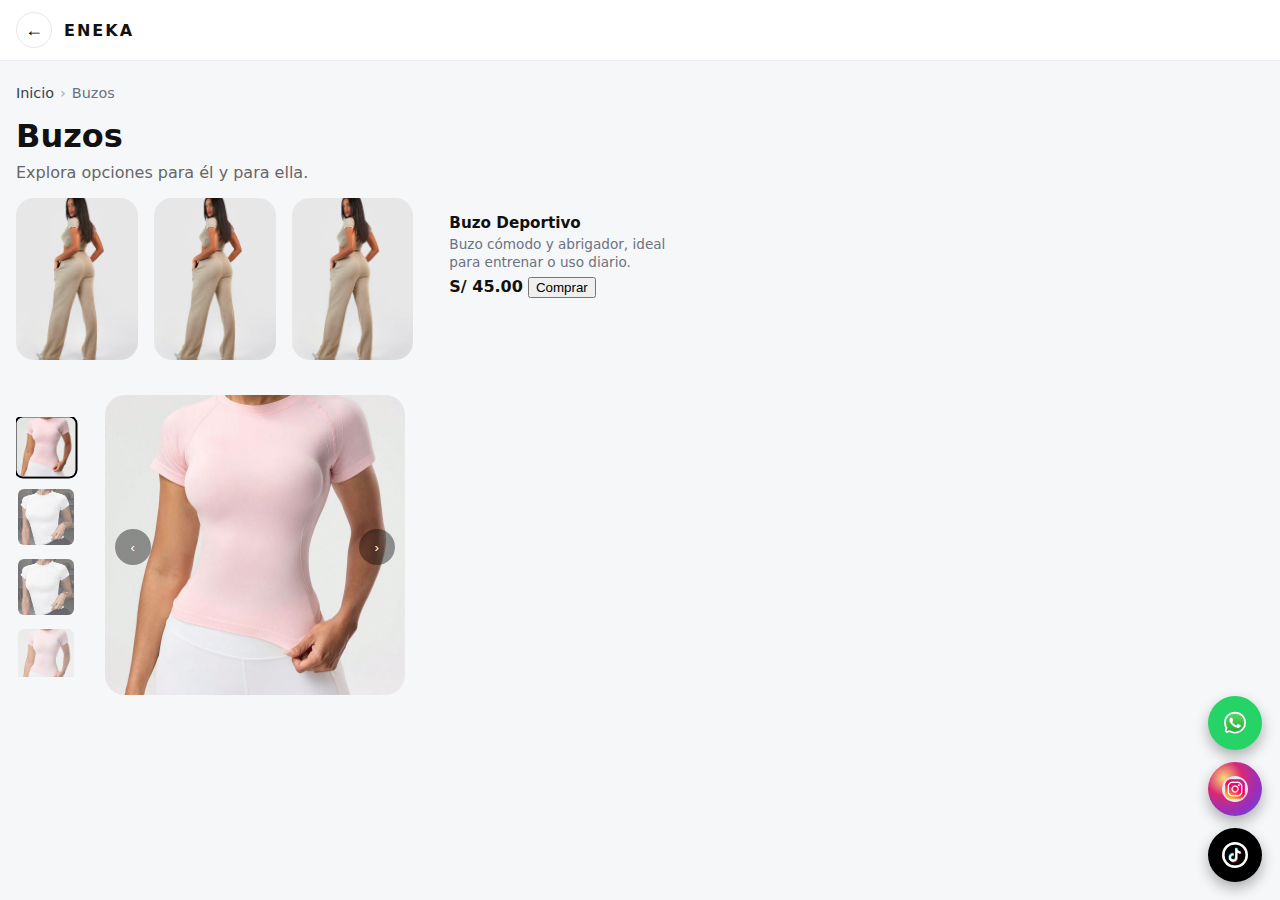
<file: buzos.html>
<!doctype html>
<html lang="es">
<head>
  <meta charset="utf-8" />
  <meta name="viewport" content="width=device-width, initial-scale=1" />
  <title>ENEKA – Buzos</title>
  <link rel="stylesheet" href="css/style.css" />
</head>

<body>

<header class="header">
  <button class="icon-btn" onclick="history.back()">←</button>
  <a class="logo" href="index.html">ENEKA</a>
</header>

<main class="main">

  <nav class="breadcrumb">
    <a href="index.html">Inicio</a>
    <span class="sep">›</span>
    <span>Buzos</span>
  </nav>

  <h1 class="page-title">Buzos</h1>
  <p class="subhead">Explora opciones para él y para ella.</p>

  <!-- ================= BLOQUE PRODUCTO ================= -->
  <section class="product-layout">

    <!-- IZQUIERDA -->
    <div>

      <!-- LIFESTYLE -->
      <div class="lifestyle-images">
        <img src="img/buzos mujer.jpg" alt="Buzo lifestyle 1">
        <img src="img/buzos mujer.jpg" alt="Buzo lifestyle 2">
        <img src="img/buzos mujer.jpg" alt="Buzo lifestyle 3">
      </div>

      <!-- GALERÍA -->
      <div class="gallery-wrapper">

        <!-- MINIATURAS -->
        <div class="thumbs">
          <img src="img/commu.rosado.jpg" data-index="0" class="active" onclick="changeBuzos(this)">
          <img src="img/commu.blanco.jpg" data-index="1" onclick="changeBuzos(this)">
          <img src="img/commu.blanco.jpg" data-index="2" onclick="changeBuzos(this)">
          <img src="img/commu.rosado.jpg" data-index="3" onclick="changeBuzos(this)">
          <img src="img/commu.blanco.jpg" data-index="4" onclick="changeBuzos(this)">
          <img src="img/commu.rosado.jpg" data-index="5" onclick="changeBuzos(this)">
          <img src="img/commu.blanco.jpg" data-index="6" onclick="changeBuzos(this)">
          <img src="img/commu.rosado.jpg" data-index="7" onclick="changeBuzos(this)">
          <img src="img/commu.blanco.jpg" data-index="8" onclick="changeBuzos(this)">
          <img src="img/commu.rosado.jpg" data-index="9" onclick="changeBuzos(this)">
        </div>

        <!-- IMAGEN PRINCIPAL -->
        <div class="main-image">
          <button class="arrow left" onclick="prevBuzos()">‹</button>

          <img
            id="currentImage-buzos"
            src="img/commu.rosado.jpg"
            alt="Buzo Deportivo"
          >

          <button class="arrow right" onclick="nextBuzos()">›</button>
        </div>

      </div>
    </div>

    <!-- DERECHA -->
    <div class="product-info">
      <h4 class="product-name">Buzo Deportivo</h4>
      <p class="product-desc">
        Buzo cómodo y abrigador, ideal para entrenar o uso diario.
      </p>
      <span class="product-price">S/ 45.00</span>

      <button class="buy-btn" onclick="comprar(this)">
  Comprar
</button>

    </div>

  </section>
  <!-- ================= FIN BLOQUE ================= -->

</main>

 <div class="fab-container">
 <a class="fab whatsapp"
   href="https://wa.me/51927208885?text=Hola!%20%E2%99%A5%20Vengo%20desde%20su%20p%C3%A1gina%20web%20y%20estoy%20interesada%20en%20adquirir%20un%20producto.%0AQuisiera%20m%C3%A1s%20informaci%C3%B3n,%20por%20favor.%20%E2%99%A5
"
   target="_blank"
   rel="noopener">
  <img src="img/WhatsApp_icon.png" alt="WhatsApp">
</a>

  <a class="fab instagram" href="https://www.instagram.com/eneka.fit/" target="_blank" rel="noopener">
    <img src="img/ig.avif" alt="Instagram">
  </a>

  <a class="fab tiktok" href="https://www.tiktok.com/@eneka.fit?_r=1&_t=ZS-93fpCNyZUYO" target="_blank" rel="noopener">
    <img src="img/tiktok.avif" alt="TikTok">
  </a>
</div>

<script src="js/whatsapp.js"></script>

<script>
document.querySelectorAll('.product-layout').forEach(section => {

  const mainImg = section.querySelector('#currentImage-buzos');
  const thumbs = section.querySelectorAll('.thumbs img');
  const left = section.querySelector('.arrow.left');
  const right = section.querySelector('.arrow.right');

  const name = section.querySelector('.product-name').textContent;
  const price = section.querySelector('.product-price')
    .textContent.replace('S/','').trim();

  if (!mainImg || !thumbs.length) return;

  const images = [...thumbs].map(img => img.src);
  let index = 0;

  function update() {
    mainImg.src = images[index];
    thumbs.forEach((img,i) =>
      img.classList.toggle('active', i === index)
    );
  }

  thumbs.forEach((img,i) => {
    img.onclick = () => {
      index = i;
      update();
    };
  });

  if (left) left.onclick = () => {
    index = (index - 1 + images.length) % images.length;
    update();
  };

  if (right) right.onclick = () => {
    index = (index + 1) % images.length;
    update();
  };

  const buyBtn = section.querySelector('.buy-btn');
  if (buyBtn) {
    buyBtn.onclick = () => comprar(name, price, mainImg.src);
  }

});
</script>


</body>
</html>
</file>
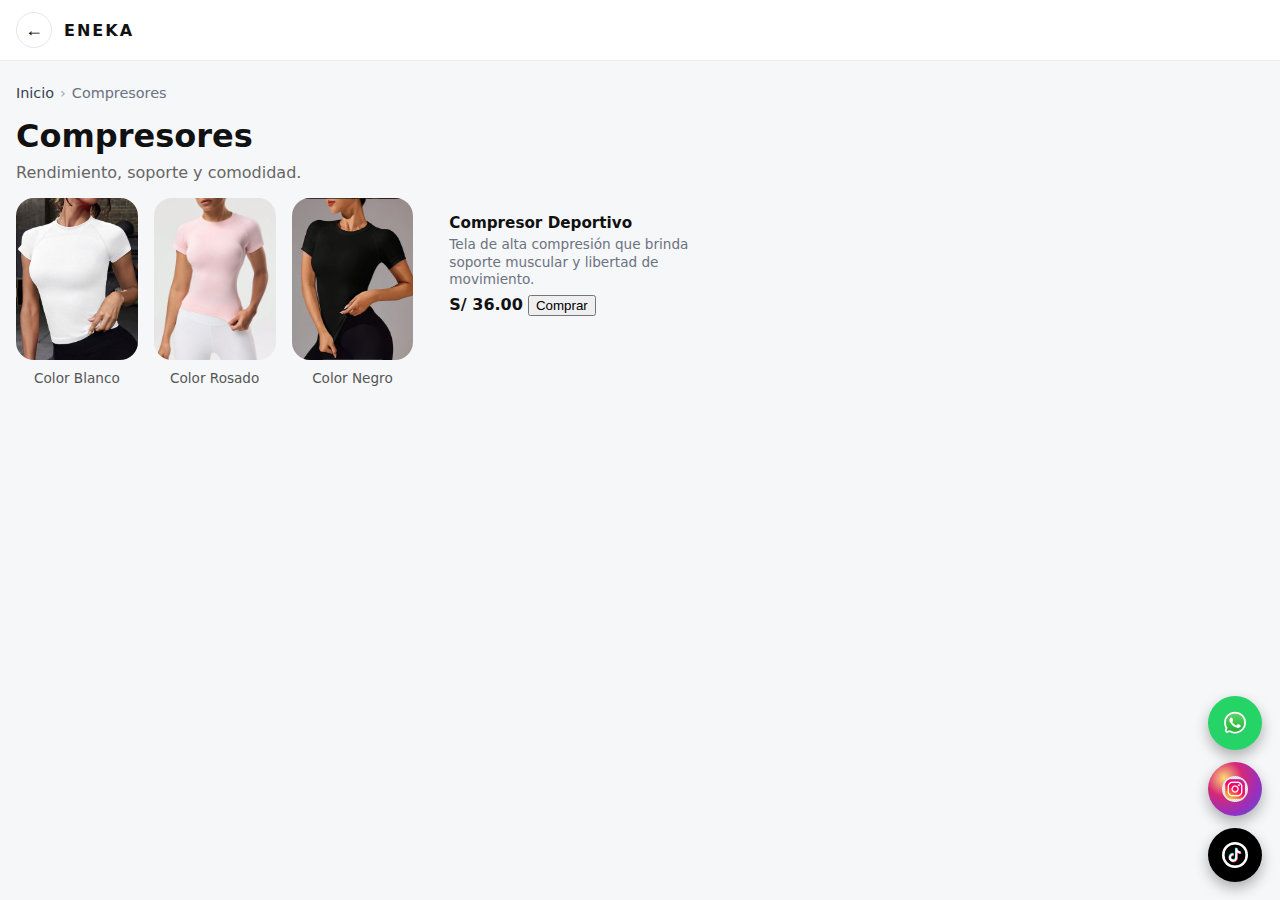
<file: compresores.html>
<!doctype html>
<html lang="es">
<head>
  <meta charset="utf-8" />
  <meta name="viewport" content="width=device-width, initial-scale=1" />
  <title>ENEKA – Compresores</title>
  <link rel="stylesheet" href="css/style.css" />
</head>

<body>

<header class="header">
  <button class="icon-btn" onclick="history.back()">←</button>
  <a class="logo" href="index.html">ENEKA</a>
</header>

<main class="main">

  <nav class="breadcrumb">
    <a href="index.html">Inicio</a>
    <span class="sep">›</span>
    <span>Compresores</span>
  </nav>

  <h1 class="page-title">Compresores</h1>
  <p class="subhead">Rendimiento, soporte y comodidad.</p>

  <!-- ================= BLOQUE PRODUCTO ================= -->
  <section class="product-layout">

    <!-- IZQUIERDA -->
    <div>

      <!-- LIFESTYLE -->
      <div class="lifestyle-images">
        <figure class="img-item">
        <img src="img/commu.blanco.jpg" alt="Compresor lifestyle 1">
        <figcaption>Color Blanco</fipgcation>
        </figure>
        <figure class="img-item">
        <img src="img/commu.rosado.jpg" alt="Compresor lifestyle 1">
        <figcaption>Color Rosado</fipgcation>
        </figure>
        <figure class="img-item">
        <img src="img/commu.negro.jpg" alt="Compresor lifestyle 1">
        <figcaption>Color Negro</fipgcation>
        </figure>
        
      </div>

      <!-- GALERÍA -->
      
    </div>

    <!-- DERECHA -->
    <div class="product-info">
      <h4 class="product-name">Compresor Deportivo</h4>
      <p class="product-desc">
        Tela de alta compresión que brinda soporte muscular y libertad de movimiento.
      </p>
      <span class="product-price">S/ 36.00</span>

      <button class="buy-btn" onclick="comprar(this)">
  Comprar
</button>

    </div>

  </section>
  <!-- ================= FIN BLOQUE ================= -->

</main>

 <div class="fab-container">
 <a class="fab whatsapp"
   href="https://wa.me/51927208885?text=Hola!%20%E2%99%A5%20Vengo%20desde%20su%20p%C3%A1gina%20web%20y%20estoy%20interesada%20en%20adquirir%20un%20producto.%0AQuisiera%20m%C3%A1s%20informaci%C3%B3n,%20por%20favor.%20%E2%99%A5
"
   target="_blank"
   rel="noopener">
  <img src="img/WhatsApp_icon.png" alt="WhatsApp">
</a>

  <a class="fab instagram" href="https://www.instagram.com/eneka.fit/" target="_blank" rel="noopener">
    <img src="img/ig.avif" alt="Instagram">
  </a>

  <a class="fab tiktok" href="https://www.tiktok.com/@eneka.fit?_r=1&_t=ZS-93fpCNyZUYO" target="_blank" rel="noopener">
    <img src="img/tiktok.avif" alt="TikTok">
  </a>
</div>
<script src="js/whatsapp.js"></script>

<script>
  const imagesComp = [
    'img/compresores/1.jpg',
    'img/compresores/2.jpg',
    'img/compresores/3.jpg',
    'img/compresores/4.jpg',
    'img/compresores/5.jpg',
    'img/compresores/6.jpg',
    'img/compresores/7.jpg',
    'img/compresores/8.jpg',
    'img/compresores/9.jpg',
    'img/compresores/10.jpg'
  ];

  let indexComp = 0;

  function changeComp(el) {
    indexComp = parseInt(el.dataset.index);
    updateComp();
  }

  function nextComp() {
    indexComp = (indexComp + 1) % imagesComp.length;
    updateComp();
  }

  function prevComp() {
    indexComp = (indexComp - 1 + imagesComp.length) % imagesComp.length;
    updateComp();
  }

  function updateComp() {
    document.getElementById('currentImage-comp').src =
      imagesComp[indexComp];

    document.querySelectorAll('.thumbs img').forEach(img =>
      img.classList.remove('active')
    );

    const active = document.querySelector(
      `.thumbs img[data-index="${indexComp}"]`
    );
    if (active) active.classList.add('active');
  }
</script>

</body>
</html>
</file>
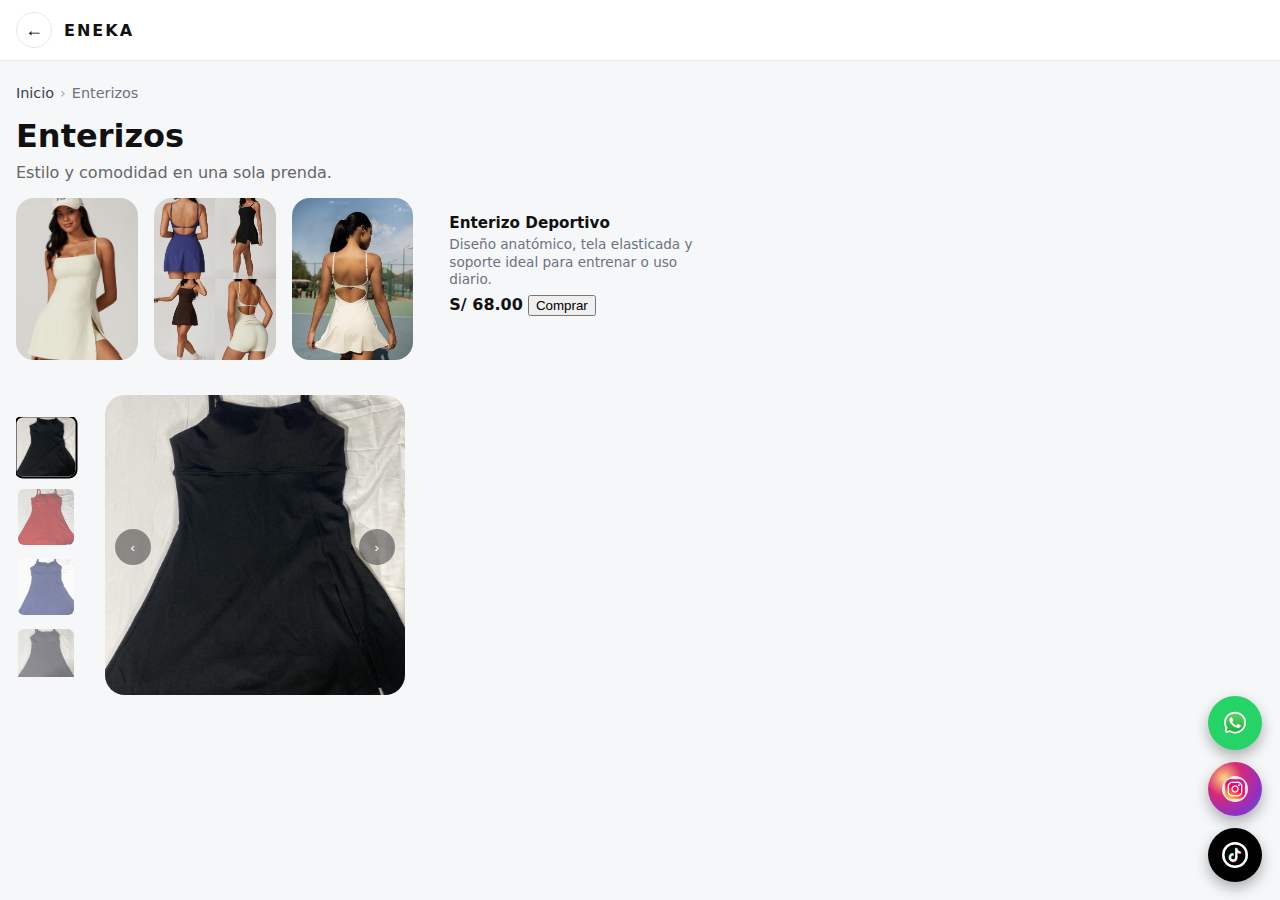
<file: enterizos.html>
<!doctype html>
<html lang="es">
<head>
  <meta charset="utf-8" />
  <meta name="viewport" content="width=device-width, initial-scale=1" />
  <title>ENEKA – Enterizos</title>
  <link rel="stylesheet" href="css/style.css" />
</head>

<body>

<header class="header">
  <button class="icon-btn" onclick="history.back()">←</button>
  <a class="logo" href="index.html">ENEKA</a>
</header>

<main class="main">

  <nav class="breadcrumb">
    <a href="index.html">Inicio</a>
    <span class="sep">›</span>
    <span>Enterizos</span>
  </nav>

  <h1 class="page-title">Enterizos</h1>
  <p class="subhead">Estilo y comodidad en una sola prenda.</p>

  <!-- ================= BLOQUE PRODUCTO ================= -->
  <section class="product-layout">

    <!-- IZQUIERDA -->
    <div>

      <!-- LIFESTYLE -->
      <div class="lifestyle-images">
        <img src="img/e4.jpg" alt="Enterizo lifestyle 1">
        <img src="img/e2.jpg" alt="Enterizo lifestyle 2">
        <img src="img/e3.jpg" alt="Enterizo lifestyle 3">
      </div>

      <!-- GALERÍA -->
      <div class="gallery-wrapper">

        <!-- MINIATURAS -->
        <div class="thumbs">
          <img src="img/e5.jpg" data-index="0" class="active" onclick="changeEnt(this)">
          <img src="img/e6.jpg" data-index="1" onclick="changeEnt(this)">
          <img src="img/e7.jpg" data-index="2" onclick="changeEnt(this)">
          <img src="img/e8.jpg" data-index="3" onclick="changeEnt(this)">
          <img src="img/e9.jpg" data-index="4" onclick="changeEnt(this)">
    
        </div>

        <!-- IMAGEN PRINCIPAL -->
        <div class="main-image">
          <button class="arrow left" onclick="prevEnt()">‹</button>

          <img
            id="currentImage-ent"
            src="img/e5.jpg"
            alt="Enterizo Deportivo"
          >

          <button class="arrow right" onclick="nextEnt()">›</button>
        </div>

      </div>
    </div>

    <!-- DERECHA -->
    <div class="product-info">
      <h4 class="product-name">Enterizo Deportivo</h4>
      <p class="product-desc">
        Diseño anatómico, tela elasticada y soporte ideal para entrenar o uso diario.
      </p>
      <span class="product-price">S/ 68.00</span>

      <button class="buy-btn" onclick="comprar(this)">
  Comprar
</button>

    </div>

  </section>
  <!-- ================= FIN BLOQUE ================= -->

</main>
<div class="fab-container">

  <!-- WHATSAPP -->
  <a class="fab whatsapp"
     href="https://wa.me/51927208885?text=Hola!%20%E2%99%A5%20Vengo%20desde%20su%20p%C3%A1gina%20web%20y%20estoy%20interesada%20en%20adquirir%20un%20producto.%0AQuisiera%20m%C3%A1s%20informaci%C3%B3n,%20por%20favor.%20%E2%99%A5"
     target="_blank"
     rel="noopener">
    <img src="img/WhatsApp_icon.png" alt="WhatsApp">
  </a>

  <!-- INSTAGRAM -->
  <a class="fab instagram"
     href="https://www.instagram.com/eneka.fit/"
     target="_blank"
     rel="noopener">
    <img src="img/ig.avif" alt="Instagram">
  </a>

  <!-- TIKTOK -->
  <a class="fab tiktok"
     href="https://www.tiktok.com/@eneka.fit?_r=1&_t=ZS-93fpCNyZUYO"
     target="_blank"
     rel="noopener">
    <img src="img/tiktok.avif" alt="TikTok">
  </a>

</div>


 
<script src="js/whatsapp.js"></script>

<script>
  const imagesEnt = [
    'img/e5.jpg',
    'img/e6.jpg',
    'img/e7.jpg',
    'img/e8.jpg',
    'img/e9.jpg'
  ];

  let indexEnt = 0;

  function changeEnt(el) {
    indexEnt = parseInt(el.dataset.index);
    updateEnt();
  }

  function nextEnt() {
    indexEnt = (indexEnt + 1) % imagesEnt.length;
    updateEnt();
  }

  function prevEnt() {
    indexEnt = (indexEnt - 1 + imagesEnt.length) % imagesEnt.length;
    updateEnt();
  }

  function updateEnt() {
    document.getElementById('currentImage-ent').src =
      imagesEnt[indexEnt];

    document.querySelectorAll('.thumbs img').forEach(img =>
      img.classList.remove('active')
    );

    const active = document.querySelector(
      `.thumbs img[data-index="${indexEnt}"]`
    );
    if (active) active.classList.add('active');
  }
</script>

</body>
</html>
</file>
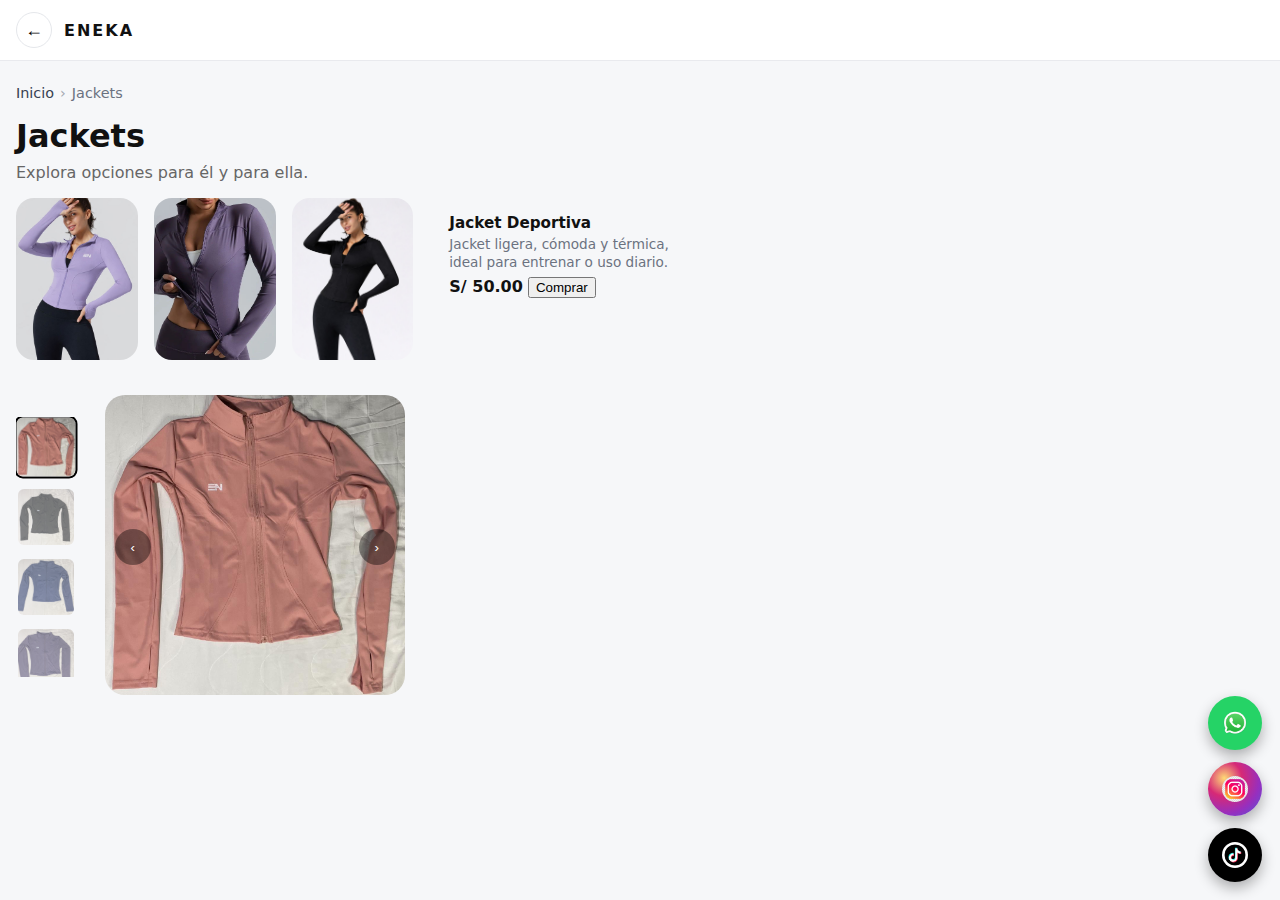
<file: jackets.html>
<!doctype html>
<html lang="es">
<head>
  <meta charset="utf-8" />
  <meta name="viewport" content="width=device-width, initial-scale=1" />
  <title>ENEKA – Jackets</title>
  <link rel="stylesheet" href="css/style.css" />
</head>

<body>

<header class="header">
  <button class="icon-btn" onclick="history.back()">←</button>
  <a class="logo" href="index.html">ENEKA</a>
</header>

<main class="main">

  <nav class="breadcrumb">
    <a href="index.html">Inicio</a>
    <span class="sep">›</span>
    <span>Jackets</span>
  </nav>

  <h1 class="page-title">Jackets</h1>
  <p class="subhead">Explora opciones para él y para ella.</p>

  <!-- ================= BLOQUE PRODUCTO ================= -->
  <section class="product-layout">

    <!-- IZQUIERDA -->
    <div>

      <!-- LIFESTYLE -->
      <div class="lifestyle-images">
        <img src="img/jac.lila.jpg" alt="Jacket lifestyle 1">
        <img src="img/jac1.jpg" alt="Jacket lifestyle 2">
        <img src="img/jac3.jpg" alt="Jacket lifestyle 3">
      </div>

      <!-- GALERÍA -->
      <div class="gallery-wrapper">

        <!-- MINIATURAS -->
        <div class="thumbs">
          <img src="img/j1.jpg" data-index="0" class="active" onclick="changeJackets(this)">
          <img src="img/j2.jpg" data-index="1" onclick="changeJackets(this)">
          <img src="img/j3.jpg" data-index="2" onclick="changeJackets(this)">
          <img src="img/j4.jpg" data-index="3" onclick="changeJackets(this)">
          <img src="img/j5.jpg" data-index="4" onclick="changeJackets(this)">
          <img src="img/j6.jpg" data-index="5" onclick="changeJackets(this)">
          <img src="img/j7.jpg" data-index="6" onclick="changeJackets(this)">
         
        </div>

        <!-- IMAGEN PRINCIPAL -->
        <div class="main-image">
          <button class="arrow left" onclick="prevJackets()">‹</button>

          <img
            id="currentImage-jackets"
            src="img/j1.jpg"
            alt="Jacket Deportiva"
          >

          <button class="arrow right" onclick="nextJackets()">›</button>
        </div>

      </div>
    </div>

    <!-- DERECHA -->
    <div class="product-info">
      <h4 class="product-name">Jacket Deportiva</h4>
      <p class="product-desc">
        Jacket ligera, cómoda y térmica, ideal para entrenar o uso diario.
      </p>
      <span class="product-price">S/ 50.00</span>

      <button class="buy-btn" onclick="comprar(this)">
  Comprar
</button>

    </div>

  </section>
  <!-- ================= FIN BLOQUE ================= -->

</main>

 <div class="fab-container">

  <!-- WHATSAPP -->
  <a class="fab whatsapp"
     href="https://wa.me/51927208885?text=Hola!%20%E2%99%A5%20Vengo%20desde%20su%20p%C3%A1gina%20web%20y%20estoy%20interesada%20en%20adquirir%20un%20producto.%0AQuisiera%20m%C3%A1s%20informaci%C3%B3n,%20por%20favor.%20%E2%99%A5"
     target="_blank"
     rel="noopener">
    <img src="img/WhatsApp_icon.png" alt="WhatsApp">
  </a>

  <!-- INSTAGRAM -->
  <a class="fab instagram"
     href="https://www.instagram.com/eneka.fit/"
     target="_blank"
     rel="noopener">
    <img src="img/ig.avif" alt="Instagram">
  </a>

  <!-- TIKTOK -->
  <a class="fab tiktok"
     href="https://www.tiktok.com/@eneka.fit?_r=1&_t=ZS-93fpCNyZUYO"
     target="_blank"
     rel="noopener">
    <img src="img/tiktok.avif" alt="TikTok">
  </a>

</div>


<script src="js/whatsapp.js"></script>

<script>
  const imagesJackets = [
    'img/j1.jpg',
    'img/j2.jpg',
    'img/j3.jpg',
    'img/j4.jpg',
    'img/j5.jpg',
    'img/j6.jpg',
    'img/j7.jpg'
  ];

  let indexJackets = 0;

  function changeJackets(el) {
    indexJackets = parseInt(el.dataset.index);
    updateJackets();
  }

  function nextJackets() {
    indexJackets = (indexJackets + 1) % imagesJackets.length;
    updateJackets();
  }

  function prevJackets() {
    indexJackets = (indexJackets - 1 + imagesJackets.length) % imagesJackets.length;
    updateJackets();
  }

  function updateJackets() {
    document.getElementById('currentImage-jackets').src =
      imagesJackets[indexJackets];

    document.querySelectorAll('.thumbs img').forEach(img =>
      img.classList.remove('active')
    );

    const active = document.querySelector(
      `.thumbs img[data-index="${indexJackets}"]`
    );
    if (active) active.classList.add('active');
  }
</script>

</body>
</html>
</file>
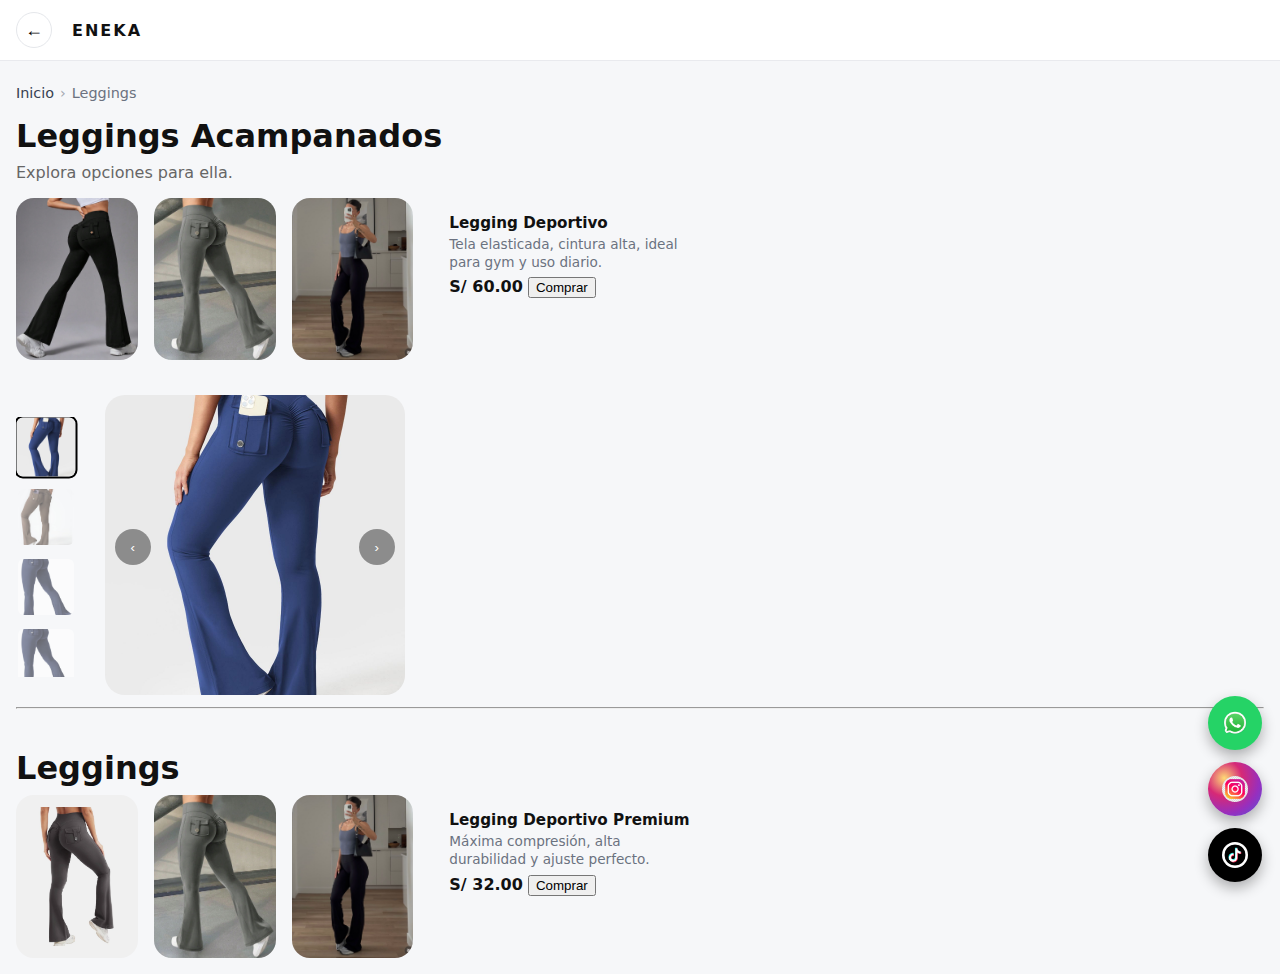
<file: leggings.html>
<!doctype html>
<html lang="es">
<head>
  <meta charset="utf-8" />
  <meta name="viewport" content="width=device-width, initial-scale=1" />
  <title>ENEKA – Leggings</title>
  <link rel="stylesheet" href="css/style.css" />
</head>

<body>

<header class="header">
  <button class="icon-btn" onclick="history.back()" aria-label="Volver">←</button>
  <a class="logo" href="index.html" style="margin-left:8px">ENEKA</a>
</header>

<main class="main">

<nav class="breadcrumb">
  <a href="index.html">Inicio</a>
  <span class="sep">›</span>
  <span>Leggings</span>
</nav>

<h1 class="page-title">Leggings Acampanados</h1>
<p class="subhead">Explora opciones para ella.</p>

<!-- ===== BLOQUE 1 ===== -->
<section class="product-layout" data-product="1">

  <div>
    <div class="lifestyle-images">
      <img src="img/leg.negro.jpg">
      <img src="img/leg2.jpg">
      <img src="img/leg3.jpg">
    </div>

    <div class="gallery-wrapper">
      <div class="thumbs">
        <img src="img/leg.azulacero.jpg" class="active">
        <img src="img/leg.marron.jpg">
        <img src="img/leg.azulnoche.jpg">
        <img src="img/leg.azulnoche.jpg">
        <img src="img/leg.azulnoche.jpg">
        <img src="img/leg.azulnoche.jpg">
        <img src="img/leg.azulnoche.jpg">
        <img src="img/leg.azulnoche.jpg">
        <img src="img/leg.azulnoche.jpg">
        <img src="img/leg.azulnoche.jpg">
      </div>

      <div class="main-image">
        <button class="arrow left">‹</button>
        <img src="img/leg.azulacero.jpg" data-main>
        <button class="arrow right">›</button>
      </div>
    </div>
  </div>

  <div class="product-info">
    <h4 class="product-name">Legging Deportivo</h4>
    <p class="product-desc">
      Tela elasticada, cintura alta, ideal para gym y uso diario.
    </p>
    <span class="product-price">S/ 60.00</span>
    <button class="buy-btn">Comprar</button>
  </div>

</section>

<hr>

<!-- ===== BLOQUE 2 ===== -->
<h1 class="page-title" style="margin-top:40px;">Leggings</h1>

<section class="product-layout" data-product="2">

  <div>
    <div class="lifestyle-images">
      <img src="img/leg1.jpg">
      <img src="img/leg2.jpg">
      <img src="img/leg3.jpg">
    </div>
  </div>

  <div class="product-info">
    <h4 class="product-name">Legging Deportivo Premium</h4>
    <p class="product-desc">
      Máxima compresión, alta durabilidad y ajuste perfecto.
    </p>
    <span class="product-price">S/ 32.00</span>
    <button class="buy-btn" onclick="comprarDesdeBloque(this)">
  Comprar
</button>


  </div>

</section>

</main>

  <div class="fab-container">

  <a class="fab whatsapp"
     href="https://wa.me/51927208885?text=Hola!%20%E2%99%A5%20Vengo%20desde%20su%20p%C3%A1gina%20web%20y%20estoy%20interesada%20en%20adquirir%20un%20producto.%0AQuisiera%20m%C3%A1s%20informaci%C3%B3n,%20por%20favor.%20%E2%99%A5"
     target="_blank"
     rel="noopener">
    <img src="img/WhatsApp_icon.png" alt="WhatsApp">
  </a>

  <a class="fab instagram"
     href="https://www.instagram.com/eneka.fit/"
     target="_blank"
     rel="noopener">
    <img src="img/ig.avif" alt="Instagram">
  </a>

  <a class="fab tiktok"
     href="https://www.tiktok.com/@eneka.fit?_r=1&_t=ZS-93fpCNyZUYO"
     target="_blank"
     rel="noopener">
    <img src="img/tiktok.avif" alt="TikTok">
  </a>

</div>


<script src="js/whatsapp.js"></script>

<script>
document.querySelectorAll('[data-product]').forEach(section => {
  const mainImg = section.querySelector('[data-main]');
  const thumbs = section.querySelectorAll('.thumbs img');
  const left = section.querySelector('.arrow.left');
  const right = section.querySelector('.arrow.right');
  const price = section.querySelector('.product-price').textContent.replace('S/','').trim();
  const name = section.querySelector('.product-name').textContent;
  let index = 0;

  if (!mainImg || !thumbs.length) return;

  const images = [...thumbs].map(img => img.src);

  function update() {
    mainImg.src = images[index];
    thumbs.forEach((img,i)=>img.classList.toggle('active', i===index));
  }

  thumbs.forEach((img,i)=>{
    img.onclick = () => { index=i; update(); };
  });

  if (left) left.onclick = () => {
    index = (index - 1 + images.length) % images.length;
    update();
  };

  if (right) right.onclick = () => {
    index = (index + 1) % images.length;
    update();
  };

  const buyBtn = section.querySelector('.buy-btn');
  if (buyBtn) {
    buyBtn.onclick = () => comprar(name, price, mainImg.src);
  }
});
</script>

<script>
function comprarDesdeBloque(btn) {
  const section = btn.closest('.product-layout');

  const name = section.querySelector('.product-name').textContent;
  const price = section.querySelector('.product-price')
    .textContent.replace('S/', '').trim();

  // usa la primera imagen visible del bloque
  const img =
    section.querySelector('[data-main]') ||
    section.querySelector('.lifestyle-images img');

  comprar(name, price, img.src);
}
</script>


</body>
</html>
</file>
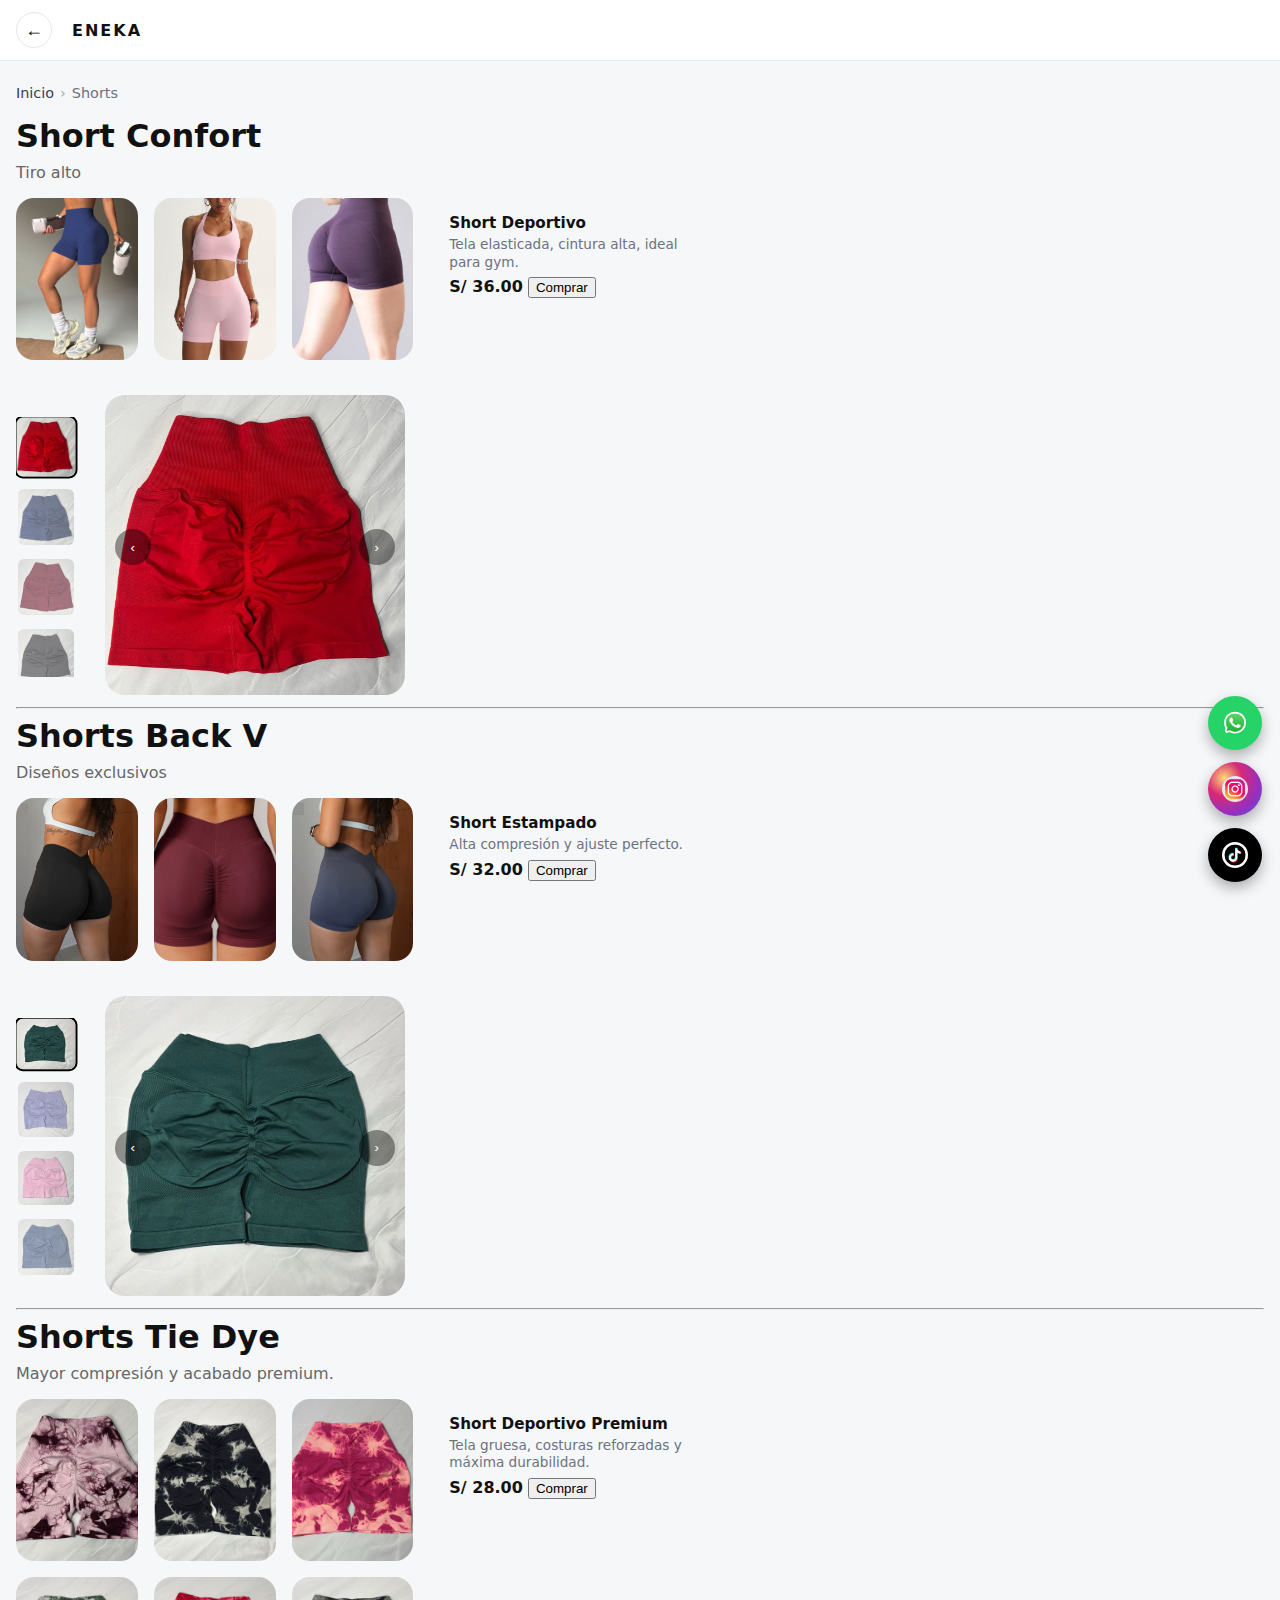
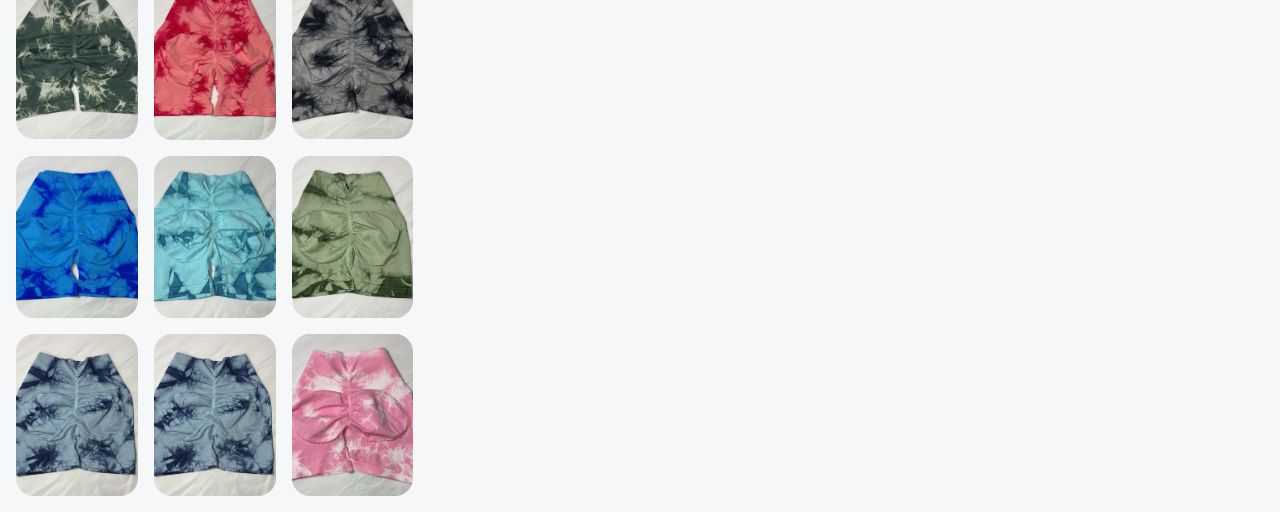
<file: shorts.html>
<!doctype html>
<html lang="es">
<head>
  <meta charset="utf-8" />
  <meta name="viewport" content="width=device-width, initial-scale=1" />
  <title>ENEKA – Shorts</title>
  <link rel="stylesheet" href="css/style.css" />
</head>

<body>

<header class="header">
  <button class="icon-btn" onclick="history.back()">←</button>
  <a class="logo" href="index.html" style="margin-left:8px">ENEKA</a>
</header>

<main class="main">

<nav class="breadcrumb">
  <a href="index.html">Inicio</a>
  <span class="sep">›</span>
  <span>Shorts</span>
</nav>

<!-- ================= BLOQUE 1 ================= -->
<h1 class="page-title">Short Confort</h1>
<p class="subhead">Tiro alto</p>

<section class="product-layout" data-product>

  <div>
    <div class="lifestyle-images">
      <img src="img/s.co.jpg">
      <img src="img/s.co4.jpg">
      <img src="img/s.co2.jpg">
    </div>

    <div class="gallery-wrapper">
      <div class="thumbs">
        <img src="img/s.azulacero.jpg" class="active">
        <img src="img/s.crema.jpg">
        <img src="img/s.rosado.jpg">
        <img src="img/s.celesteg.jpg">
        <img src="img/s.rojo.jpg">
        <img src="img/s1.jpg">
        <img src="img/s.morado.jpg">
        <img src="img/s2.jpg">
        <img src="img/s3.jpg">
        <img src="img/s.blanco.jpg">
      </div>

      <div class="main-image">
        <button class="arrow left">‹</button>
        <img src="img/s.azulacero.jpg">
        <button class="arrow right">›</button>
      </div>
    </div>
  </div>

  <div class="product-info">
    <h4 class="product-name">Short Deportivo</h4>
    <p class="product-desc">Tela elasticada, cintura alta, ideal para gym.</p>
    <span class="product-price">S/ 36.00</span>
    <button class="buy-btn">Comprar</button>
  </div>

</section>

<hr>

<!-- ================= BLOQUE 2 ================= -->
<h1 class="page-title">Shorts Back V</h1>
<p class="subhead">Diseños exclusivos</p>

<section class="product-layout" data-product>

  <div>
    <div class="lifestyle-images">
      <img src="img/s.negro.png">
      <img src="img/s.co3.jpg">
      <img src="img/s.gris.png">
    </div>

    <div class="gallery-wrapper">
      <div class="thumbs">
        <img src="img/v1.jpg" class="active">
        <img src="img/v2.jpg">
        <img src="img/v3.jpg">
        <img src="img/v4.jpg">
        <img src="img/v5.jpg">
        <img src="img/v6.jpg">
        <img src="img/v7.jpg">
        <img src="img/v8.jpg">
        <img src="img/v9.jpg">
        <img src="img/v10.jpg">
        <img src="img/v11.jpg">
      </div>

      <div class="main-image">
        <button class="arrow left">‹</button>
        <img src="img/v1.jpg">
        <button class="arrow right">›</button>
      </div>
    </div>
  </div>

  <div class="product-info">
    <h4 class="product-name">Short Estampado</h4>
    <p class="product-desc">Alta compresión y ajuste perfecto.</p>
    <span class="product-price">S/ 32.00</span>
    <button class="buy-btn">Comprar</button>
  </div>

</section>

<hr>

<!-- ================= BLOQUE 3 ================= -->
<h1 class="page-title">Shorts Tie Dye</h1>
<p class="subhead">Mayor compresión y acabado premium.</p>

<section class="product-layout" data-product>

  <div>
    <div class="lifestyle-images">
      <img src="img/t1.jpg"><img src="img/t2.jpg"><img src="img/t3.jpg">
      <img src="img/t4.jpg"><img src="img/t5.jpg"><img src="img/t6.jpg">
      <img src="img/t7.jpg"><img src="img/t8.jpg"><img src="img/t9.jpg">
      <img src="img/t10.jpg"><img src="img/t11.jpg"><img src="img/t12.jpg">
    </div>
  </div>

  <div class="product-info">
    <h4 class="product-name">Short Deportivo Premium</h4>
    <p class="product-desc">Tela gruesa, costuras reforzadas y máxima durabilidad.</p>
    <span class="product-price">S/ 28.00</span>
    <button class="buy-btn">Comprar</button>
  </div>

</section>

</main>

 <div class="fab-container">
 <a class="fab whatsapp"
   href="https://wa.me/51927208885?text=Hola!%20%E2%99%A5%20Vengo%20desde%20su%20p%C3%A1gina%20web%20y%20estoy%20interesada%20en%20adquirir%20un%20producto.%0AQuisiera%20m%C3%A1s%20informaci%C3%B3n,%20por%20favor.%20%E2%99%A5
"
   target="_blank"
   rel="noopener">
  <img src="img/WhatsApp_icon.png" alt="WhatsApp">
</a>

  <a class="fab instagram" href="https://www.instagram.com/eneka.fit/" target="_blank" rel="noopener">
    <img src="img/ig.avif" alt="Instagram">
  </a>

  <a class="fab tiktok" href="https://www.tiktok.com/@eneka.fit?_r=1&_t=ZS-93fpCNyZUYO" target="_blank" rel="noopener">
    <img src="img/tiktok.avif" alt="TikTok">
  </a>
</div>


<script src="js/whatsapp.js"></script>

<script>
document.querySelectorAll('[data-product]').forEach(section => {

  const name = section.querySelector('.product-name').textContent;
  const price = section.querySelector('.product-price').textContent.replace('S/','').trim();
  const buyBtn = section.querySelector('.buy-btn');

  const mainImg = section.querySelector('.main-image img');
  const thumbs = section.querySelectorAll('.thumbs img');
  const lifestyleImgs = section.querySelectorAll('.lifestyle-images img');

  let index = 0;
  let images = [];

  // 🔹 Si tiene galería normal
  if (thumbs.length && mainImg) {
    images = [...thumbs].map(img => img.src);

    function update(i){
      index = (i + images.length) % images.length;
      mainImg.src = images[index];
      thumbs.forEach(t => t.classList.remove('active'));
      thumbs[index]?.classList.add('active');
    }

    thumbs.forEach((img,i)=> img.onclick = ()=> update(i));

    const left = section.querySelector('.arrow.left');
    const right = section.querySelector('.arrow.right');
    left && (left.onclick = ()=> update(index-1));
    right && (right.onclick = ()=> update(index+1));

    buyBtn.onclick = ()=> comprar(name, price, mainImg.src);

  } 
  // 🔹 CASO Shorts Tie Dye (sin galería)
  else if (lifestyleImgs.length) {
    buyBtn.onclick = ()=> comprar(name, price, lifestyleImgs[0].src);
  }

});
</script>


</body>
</html>
</file>
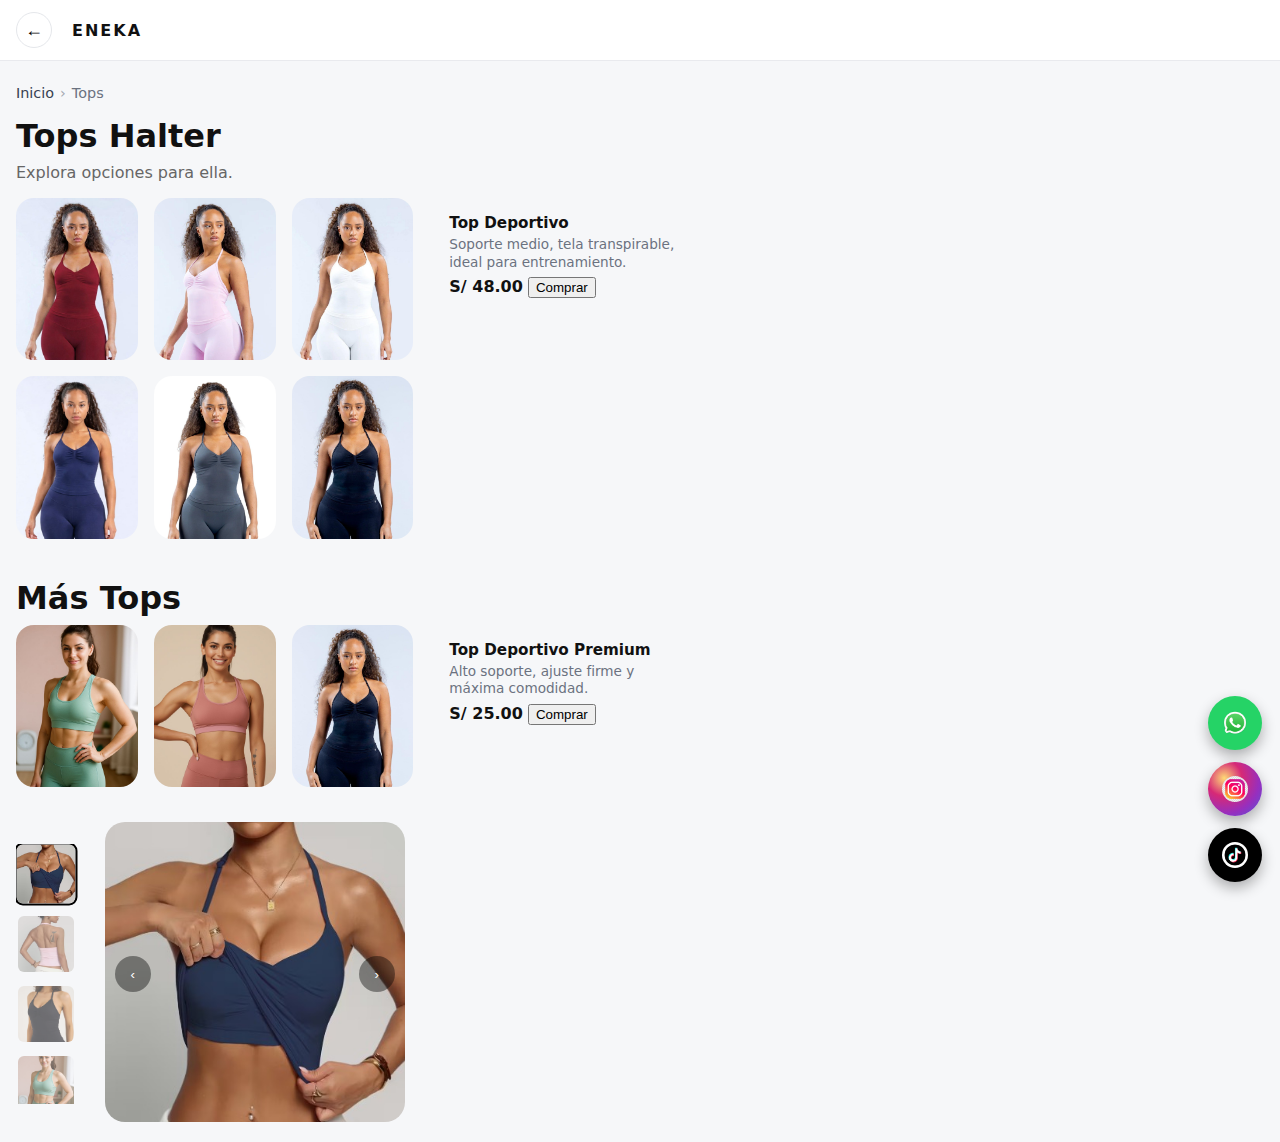
<file: tops.html>
<!doctype html>
<html lang="es">

<head>
  <meta charset="utf-8" />
  <meta name="viewport" content="width=device-width, initial-scale=1" />
  <title>ENEKA – Tops</title>
  <link rel="stylesheet" href="css/style.css" />
</head>

<body>

<header class="header">
  <button class="icon-btn" onclick="history.back()" aria-label="Volver">←</button>
  <a class="logo" href="index.html" style="margin-left:8px">ENEKA</a>
</header>

<main class="main">

  <nav class="breadcrumb">
    <a href="index.html">Inicio</a>
    <span class="sep">›</span>
    <span>Tops</span>
  </nav>

  <h1 class="page-title">Tops Halter</h1>
  <p class="subhead">Explora opciones para ella.</p>

  <!-- ===== BLOQUE 1 ===== -->
  <section class="product-layout">

   <div>
  <div class="lifestyle-images">
  <img src="img/tpg.rojovino.jpg" alt="Rojo vino">
  <img src="img/tpg.rosado.jpg" alt="Rosado">
  <img src="img/tpg.blanco.jpg" alt="Blanco">
  <img src="img/tpg.azulmarino.jpg" alt="Azul marino">
  <img src="img/topgriss.jpg" alt="Gris">
  <img src="img/tpg.negro.jpg" alt="Negro">
</div>

</div>

    <div class="product-info">
      <h4 class="product-name">Top Deportivo</h4>
      <p class="product-desc">
        Soporte medio, tela transpirable, ideal para entrenamiento.
      </p>
      <span class="product-price">S/ 48.00</span>

      <button class="buy-btn" onclick="comprar(this)">
  Comprar
</button>

    </div>

  </section>

  <!-- ===== BLOQUE 2 ===== -->
  <h1 class="page-title" style="margin-top:40px;">Más Tops</h1>

  <section class="product-layout">

    <div>
      <div class="lifestyle-images">
        <img src="img/top1.jpg">
        <img src="img/top2.jpg">
        <img src="img/tpg.negro.jpg">
      </div>

      <div class="gallery-wrapper">

        <div class="thumbs">
          <img src="img/top1.1.jpg" data-index="0" class="active" onclick="changeTop2(this)">
          <img src="img/top1.2.jpg" data-index="1" onclick="changeTop2(this)">
          <img src="img/top1.3.jpg" data-index="2" onclick="changeTop2(this)">
          <img src="img/top1.jpg" data-index="3" onclick="changeTop2(this)">
          <img src="img/top2.jpg" data-index="4" onclick="changeTop2(this)">
          <img src="img/top1.3.jpg" data-index="5" onclick="changeTop2(this)">
          <img src="img/top1.1.jpg" data-index="6" onclick="changeTop2(this)">
          <img src="img/top1.2.jpg" data-index="7" onclick="changeTop2(this)">
          <img src="img/top1.3.jpg" data-index="8" onclick="changeTop2(this)">
          <img src="img/top1.1.jpg" data-index="9" onclick="changeTop2(this)">
        </div>

        <div class="main-image">
          <button class="arrow left" onclick="prevTop2()">‹</button>
          <img id="topImage2" src="img/top1.1.jpg">
          <button class="arrow right" onclick="nextTop2()">›</button>
        </div>

      </div>
    </div>

    <div class="product-info">
      <h4 class="product-name">Top Deportivo Premium</h4>
      <p class="product-desc">
        Alto soporte, ajuste firme y máxima comodidad.
      </p>
      <span class="product-price">S/ 25.00</span>

      <button class="buy-btn" onclick="comprar(this)">
  Comprar
</button>

    </div>

  </section>

</main>

 <div class="fab-container">
 <a class="fab whatsapp"
   href="https://wa.me/51927208885?text=Hola!%20%E2%99%A5%20Vengo%20desde%20su%20p%C3%A1gina%20web%20y%20estoy%20interesada%20en%20adquirir%20un%20producto.%0AQuisiera%20m%C3%A1s%20informaci%C3%B3n,%20por%20favor.%20%E2%99%A5
"
   target="_blank"
   rel="noopener">
  <img src="img/WhatsApp_icon.png" alt="WhatsApp">
</a>

  <a class="fab instagram" href="https://www.instagram.com/eneka.fit/" target="_blank" rel="noopener">
    <img src="img/ig.avif" alt="Instagram">
  </a>

  <a class="fab tiktok" href="https://www.tiktok.com/@eneka.fit?_r=1&_t=ZS-93fpCNyZUYO" target="_blank" rel="noopener">
    <img src="img/tiktok.avif" alt="TikTok">
  </a>
</div>

<script src="js/whatsapp.js"></script>

<script>
document.querySelectorAll('.product-layout').forEach(section => {

  const name = section.querySelector('.product-name')?.textContent;
  const price = section.querySelector('.product-price')?.textContent.replace('S/','').trim();
  const buyBtn = section.querySelector('.buy-btn');

  const mainImg = section.querySelector('.main-image img');
  const thumbs = section.querySelectorAll('.thumbs img');
  const lifestyleImgs = section.querySelectorAll('.lifestyle-images img');

  let index = 0;
  let images = [];

  /* ===== BLOQUE CON GALERÍA (flechas) ===== */
  if (thumbs.length && mainImg) {
    images = [...thumbs].map(img => img.src);

    function update(i){
      index = (i + images.length) % images.length;
      mainImg.src = images[index];

      thumbs.forEach(t => t.classList.remove('active'));
      thumbs[index]?.classList.add('active');
    }

    thumbs.forEach((img,i)=>{
      img.onclick = ()=> update(i);
    });

    const left = section.querySelector('.arrow.left');
    const right = section.querySelector('.arrow.right');

    left && (left.onclick = ()=> update(index-1));
    right && (right.onclick = ()=> update(index+1));

    buyBtn && (buyBtn.onclick = ()=> comprar(name, price, mainImg.src));
  }

  /* ===== BLOQUE SIN GALERÍA (solo lifestyle) ===== */
  else if (lifestyleImgs.length && buyBtn) {
    buyBtn.onclick = ()=> comprar(name, price, lifestyleImgs[0].src);
  }

});
</script>


</body>
</html>
</file>
<file: css/style.css>
:root {
  --white: #fff;
  --gray: #f2f3f5;
  --ink: #111;
  --muted: #6b7280
}

* { box-sizing: border-box }

html, body { height: 100% }

body {
  margin: 0;
  font-family: system-ui, -apple-system, Segoe UI, Roboto, Arial, sans-serif;
  color: var(--ink);
  background: #f6f7f9;
}

.sr-only {
  position: absolute;
  left: -9999px
}

/* Topbar y header */
.topbar {
  position: sticky;
  top: 0;
  z-index: 20;
  background: #f0f1f3;
  color: #222;
  text-align: center;
  font-size: .85rem;
  padding: .4rem 1rem;
  border-bottom: 1px solid #e5e7eb;
}

.header {
  position: sticky;
  top: 0;
  z-index: 19;
  display: flex;
  align-items: center;
  gap: 12px;
  padding: .75rem 1rem;
  background: #fff;
  border-bottom: 1px solid #e9eaee;
}

.icon-btn {
  border: 1px solid #e5e7eb;
  background: #fff;
  border-radius: 999px;
  width: 36px;
  height: 36px;
  font-size: 18px;
  cursor: pointer;
}

.logo {
  text-decoration: none;
  color: #111;
  font-weight: 800;
  letter-spacing: 2px
}

.search {
  margin-left: auto;
  max-width: 360px;
  flex: 1;
  display: flex
}

.search input {
  width: 100%;
  padding: .6rem .9rem;
  border: 1px solid #e5e7eb;
  border-radius: 999px;
  outline: none;
  background: #f8f8fa;
}

/* Sidebar */
.sidebar {
  position: fixed;
  inset: 76px auto 0 0;
  width: 240px;
  translate: -260px 0;
  transition: translate .3s ease;
  background: #fff;
  border-right: 1px solid #eceff3;
  padding: 1rem;
  overflow: auto;
  z-index: 18;
}

.sidebar.open { translate: 0 0 }

.sidebar nav h3 {
  margin: .25rem 0 1rem;
  font-size: .95rem;
  color: #666;
  font-weight: 600
}

.sidebar .group+.group { margin-top: 1rem }

.sidebar h4 {
  margin: .5rem 0;
  font-size: .9rem;
  color: #111
}

.sidebar ul {
  list-style: none;
  padding: 0;
  margin: 0
}

.sidebar li a {
  display: block;
  padding: .45rem .6rem;
  border-radius: 8px;
  color: #111;
  text-decoration: none;
}

.sidebar li a:hover { background: #f2f3f7 }

.sidebar li a.active {
  background: #eef2ff;
  color: #1d4ed8;
  font-weight: 600
}

/* Main + hero */
.main {
  max-width: 1280px; /* MÁS AIRE LATERAL */
  margin: 0 auto;
  padding: 1rem;
}


.hero {
  position: relative;
  height: 260px;
  border-radius: 10px;
  overflow: hidden;
  background-image: url("../img/paint.jpg");
  background-size: cover;
  background-position: center 70%;
  background-repeat: no-repeat;
  color: #fff;
  display: flex;
  align-items: center;
}

.hero-overlay {
  position: relative;
  z-index: 2;
  padding: 1.5rem 1.25rem;
  text-shadow: 0 2px 10px rgba(0, 0, 0, .35)
}

.hero h1 {
  margin: 0 0 .4rem;
  font-size: 2.2rem;
  font-weight: 800
}

.hero p {
  margin: 0;
  color: #e5e7eb
}

.hero-slides {
  position: absolute;
  inset: 0;
  margin: 0;
  padding: 0;
  list-style: none;
  display: none
}

/* Catálogo (tiles del home) */
.catalog { margin-top: 24px }

.section { margin: 16px 0 24px }

.section h3 {
  margin: 0 0 12px;
  letter-spacing: .05em
}

/* Grid */
.grid {
  display: grid;
  grid-template-columns: repeat(3, 1fr);
  gap: 18px;
}

@media (min-width: 1200px) {
  .grid { grid-template-columns: repeat(4, 1fr) }
}

.tile {
  background: #fff;
  border: 1px solid #eceff3;
  border-radius: 10px;
  padding: 10px;
  overflow: hidden;
  transition: box-shadow .25s ease;
}

.tile:hover { box-shadow: 0 8px 22px rgba(0, 0, 0, .06) }

.tile-link {
  position: relative;
  display: block;
  border-radius: 8px;
  overflow: hidden;
  aspect-ratio: 4 / 3;
}

.tile-img {
  width: 100%;
  height: 100%;
  object-fit: cover;
  display: block;
  transition: transform .25s ease;
}

.tile:hover .tile-img { transform: scale(1.02) }

.link {
  display: inline-block;
  margin-top: 8px;
  color: #4c4d57;
  text-decoration: underline;
  font-weight: 700;
  letter-spacing: .06em;
}

.fab {
  position: fixed;
  right: 18px;
  bottom: 18px;
  width: 56px;
  height: 56px;
  border-radius: 50%;
  background: #25D366;
  box-shadow: 0 8px 18px rgba(0, 0, 0, .18);
  display: block;
  transition: transform .15s ease;
}

.fab img {
  width: 100%;
  height: 100%;
  border-radius: 50%;
  display: block;
  object-fit: cover
}

.fab:hover { transform: translateY(-2px) }

.breadcrumb {
  display: flex;
  flex-wrap: wrap;
  gap: 6px;
  align-items: center;
  font-size: .9rem;
  color: var(--muted);
  margin: .5rem 0 1rem
}

.breadcrumb a { color: #374151; text-decoration: none }

.breadcrumb .sep { opacity: .6 }

.page-title { margin: .25rem 0 .5rem }

.subhead { color: #666; margin: .25rem 0 1rem }

/* Gallery (si la usas luego) */
.gallery {
  list-style: none;
  margin: 0;
  padding: 0;
  display: grid;
  grid-template-columns: repeat(3, 1fr);
  gap: 16px
}

/* ===== LIGHTBOX (ÚNICO) ===== */
.lightbox {
  position: fixed;
  inset: 0;
  display: none;
  align-items: center;
  justify-content: center;
  background: rgba(0, 0, 0, .75);
  z-index: 1000;
  padding: 24px;
}

.lightbox.open { display: flex }

.lightbox__img {
  max-width: min(96vw, 1200px);
  max-height: 90vh;
  width: auto;
  height: auto;
  border-radius: 10px;
  box-shadow: 0 12px 40px rgba(0, 0, 0, .55);
}

.lightbox__close {
  position: absolute;
  top: 16px;
  right: 16px;
  width: 40px;
  height: 40px;
  border-radius: 999px;
  border: none;
  background: rgba(255, 255, 255, .9);
  color: #111;
  cursor: pointer;
  font-size: 20px;
  line-height: 1;
  display: flex;
  align-items: center;
  justify-content: center;
}

.lightbox__close:hover { background: #fff }

/* Reduce motion */
@media (prefers-reduced-motion: reduce) {
  .tile, .tile-img, .fab { transition: none !important }
}

/* Responsive */
@media (max-width: 900px) {
  .grid { grid-template-columns: repeat(2, 1fr) }
  .gallery { grid-template-columns: repeat(2, 1fr) }
}

@media (max-width: 640px) {
  .hero { height: 220px }
  .grid { grid-template-columns: 1fr }
  .gallery { grid-template-columns: 1fr }
}

/* ===== PRODUCTOS ===== */
.product-info {
  padding: 10px 8px 12px;
}

.product-name {
  margin: 6px 0 4px;
  font-size: 0.95rem;
  font-weight: 700;
  color: #111;
}

.product-desc {
  margin: 0 0 6px;
  font-size: 0.85rem;
  color: #6b7280;
  line-height: 1.3;
}

.product-price {
  font-size: 1rem;
  font-weight: 800;
  color: #111;
}

.product-images {
  display: flex;
  gap: 18px;
  overflow-x: auto;
  margin-bottom: 14px;
  padding-bottom: 10px;
}

.product-images img {
  width: 220px;
  height: auto;
  border-radius: 16px;
  cursor: pointer;
  flex-shrink: 0;
}

/* Layout especial shorts */
.product-layout {
  display: grid;
  grid-template-columns: 1.3fr 1fr 1.6fr; /* TODO MÁS ANCHO */
  gap: 28px;
  align-items: flex-start;
}

/* IZQUIERDA */
.lifestyle-images{
  display: grid;
  grid-template-columns: repeat(3, 1fr);
  gap: 16px;
}


.lifestyle-images img {
  width: 100%;
  aspect-ratio: 3 / 4;
  max-width: none;      /* 🔑 permite crecer */
}



/* CENTRO */
.product-info { max-width: 260px; }

/* DERECHA */
.gallery-wrapper {
  display: flex;
  gap: 14px;
  align-items: center;
}

.thumbs {
  display: flex;
  flex-direction: column;
  gap: 10px;

  max-height: 260px;        /* altura controlada */
  overflow-y: auto;         /* scroll interno */
  padding-right: 6px;       /* espacio para scrollbar */
}

/* Scroll discreto */
.thumbs::-webkit-scrollbar {
  width: 6px;
}

.thumbs::-webkit-scrollbar-thumb {
  background: #d1d5db;
  border-radius: 6px;
}

.thumbs::-webkit-scrollbar-track {
  background: transparent;
}


/* Scroll discreto */
.thumbs::-webkit-scrollbar {
  width: 6px;
}

.thumbs::-webkit-scrollbar-thumb {
  background: #d1d5db;
  border-radius: 6px;
}

.thumbs::-webkit-scrollbar-track {
  background: transparent;
}


.thumbs img {
  width: 60px;
  height: 60px;
  object-fit: cover;
  border-radius: 8px;
  cursor: pointer;
  opacity: 0.6;
  border: 2px solid transparent;
  transition: all 0.2s ease;
}

/* Imagen activa */
.thumbs img.active {
  border-color: #111;
  opacity: 1;
  transform: scale(1.05);
}

/* Hover */
.thumbs img:hover {
  opacity: 0.9;
}


.thumbs img.active {
  border-color: #000;
  opacity: 1;
}

.main-image { position: relative; }

.main-image img {
  width: 320px;
  border-radius: 14px;
}

/* FLECHAS */
.arrow {
  position: absolute;
  top: 50%;
  transform: translateY(-50%);
  background: rgba(0,0,0,0.4);
  color: white;
  border: none;
  width: 36px;
  height: 36px;
  border-radius: 50%;
  cursor: pointer;
}

.arrow.left { left: 10px; }
.arrow.right { right: 10px; }
.img-item{
  margin: 0;
  text-align: center;
}

.img-item figcaption{
  margin-top: 6px;
  font-size: 0.85rem;
  color: #555;
}
.gallery-wrapper{
  margin-top: 35px; /* baja la galería */
}
.main-image{
  width: 100%;
  max-width: 280px; /* controla el tamaño */
  aspect-ratio: 1 / 1; /* CUADRADO */
  margin: 0 auto;
  position: relative;
}

.main-image img{
  width: 100%;
  height: 100%;
  object-fit: cover; /* rellena sin deformar */
  border-radius: 20px;
}

/* ===== AJUSTES RESPONSIVE FINALES ===== */

/* Galería consistente */
.main-image {
  max-width: 280px;
  margin: 0 auto;
}

.main-image img {
  width: 100%;
  aspect-ratio: 1 / 1;
  object-fit: cover;
}

/* Mobile */
/* =====================================
   MOBILE – MISMO COMPORTAMIENTO QUE ENEKA-WEB
===================================== */
@media (max-width: 768px) {

  body, html {
    overflow-x: hidden;
  }

  .main {
    width: 100%;
    max-width: 100%;
  }

  /* 👉 colapsa a 1 columna */
  .product-layout {
    display: block !important;
    width: 100% !important;
  }

  .product-layout > div {
    width: 100% !important;
  }

  /* 👉 imágenes NUNCA se salen */
  .main-image {
    width: 100% !important;
    position: relative !important;
    left: 0 !important;
    right: 0 !important;
  }

  .main-image img {
    width: 100% !important;
    height: auto !important;
    object-fit: contain !important;
  }

  /* 👉 miniaturas tipo carrusel */
  .thumbs {
    display: flex !important;
    overflow-x: auto !important;
    gap: 8px;
  }

  .thumbs img {
    width: 70px !important;
    height: auto !important;
    flex: 0 0 auto;
  }

  /* 👉 lifestyle como en el proyecto viejo */
  .lifestyle-images {
    display: flex !important;
    overflow-x: auto !important;
    gap: 10px;
  }

  .lifestyle-images img {
    width: 90% !important;
    flex: 0 0 auto;
    border-radius: 12px;
  }

  /* 👉 info del producto */
  .product-info {
    padding: 16px 12px;
  }

  /* 👉 ICONOS flotantes (igual que antes) */
  .fab-container {
    position: fixed;
    right: 16px;
    bottom: 70px;
    display: flex;
    flex-direction: column;
    gap: 12px;
    z-index: 9999;
  }

  .fab {
    width: 48px;
    height: 48px;
  }

  .fab img {
    width: 26px;
    height: 26px;
  }
}

/* ===== NORMALIZAR IMÁGENES DE PRODUCTO ===== */

/* Lifestyle (3 imágenes superiores) */
/* IMÁGENES LIFESTYLE UNIFORMES (ANCHO PRO) */
.lifestyle-images img {
  width: 100%;
  aspect-ratio: 3 / 4;   /* MÁS ANCHAS, MENOS ALTAS */
  object-fit: cover;
  border-radius: 18px;
}


/* Galería principal (imagen grande) */
.main-image {
  width: 100%;
  max-width: 300px;
  aspect-ratio: 1 / 1;     /* CUADRADA */
}

.main-image img {
  width: 100%;
  height: 100%;
  object-fit: cover;
}

/* Miniaturas */
.thumbs img {
  width: 60px;
  height: 60px;
  object-fit: cover;
}
@media (max-width: 768px) {
  .lifestyle-images img {
    aspect-ratio: 4 / 5;
  }
}
.fab-container {
  position: fixed;
  right: 18px;
  bottom: 18px;
  display: flex;
  flex-direction: column;
  gap: 12px;
  z-index: 9999;
}

.fab {
  width: 54px;
  height: 54px;
  border-radius: 50%;
  display: flex;
  align-items: center;
  justify-content: center;
  box-shadow: 0 6px 14px rgba(0,0,0,.3);
}

.fab img {
  width: 26px;
  height: 26px;
}

.fab.whatsapp {
  background: #25D366;
}

.fab.instagram {
  background: radial-gradient(circle at 30% 30%, #feda75, #d62976, #962fbf, #4f5bd5);
}

.fab.tiktok {
  background: #000;
}

/* 📱 móvil */
@media (max-width: 768px) {
  .fab {
    width: 48px;
    height: 48px;
  }
}
/* === FIX FAB MULTI ICONOS === */
.fab-container {
  position: fixed !important;
  right: 18px;
  bottom: 18px;
  display: flex !important;
  flex-direction: column;
  gap: 12px;
  z-index: 99999;
}

.fab-container .fab {
  position: static !important;
  width: 54px;
  height: 54px;
  border-radius: 50%;
  display: flex !important;
  align-items: center;
  justify-content: center;
  box-shadow: 0 6px 14px rgba(0,0,0,.3);
}

.fab-container .fab img {
  width: 26px;
  height: 26px;
  display: block;
}

/* Colores */
.fab-container .whatsapp { background:#25D366; }
.fab-container .instagram {
  background: radial-gradient(circle at 30% 30%, #feda75, #d62976, #962fbf, #4f5bd5);
}
.fab-container .tiktok { background:#000; }

/* Móvil */
@media (max-width:768px){
  .fab-container .fab{
    width:48px;
    height:48px;
  }
}
/* =========================
   FIX IMÁGENES EN MÓVIL
========================= */
@media (max-width: 768px) {

  .product-layout {
    grid-template-columns: 1fr;
  }

  .main-image img,
  .lifestyle-images img {
    width: 100%;
    max-width: 100%;
    height: auto;
    object-fit: contain;
  }

  .gallery-wrapper {
    overflow: hidden;
  }
}
/* =========================
   FAB ICONS MOBILE FIX
========================= */
@media (max-width: 768px) {

  .fab-container {
    right: 12px;
    bottom: 90px;
    gap: 10px;
  }

  .fab {
    width: 48px;
    height: 48px;
  }

  .fab img {
    width: 26px;
    height: 26px;
  }
}

/* =====================================
   FIX DEFINITIVO MOBILE ENEKA
===================================== */
@media screen and (max-width: 768px) {

  /* ===== CONTENEDORES ===== */
  body, html {
    overflow-x: hidden;
  }

  .main {
    width: 100%;
    max-width: 100%;
    overflow-x: hidden;
  }

  .product-layout {
    display: block !important;
    width: 100% !important;
  }

  /* ===== IMÁGENES ===== */
  .main-image,
  .main-image img {
    width: 100% !important;
    max-width: 100% !important;
    height: auto !important;
  }

  .lifestyle-images {
    display: flex;
    gap: 8px;
    overflow-x: auto;
  }

  .lifestyle-images img {
    flex: 0 0 auto;
    width: 85% !important;
    max-width: 85% !important;
    height: auto !important;
    object-fit: contain !important;
    border-radius: 12px;
  }

  .gallery-wrapper {
    width: 100% !important;
    overflow: hidden !important;
  }

  /* ===== FLECHAS ===== */
  .arrow {
    width: 38px;
    height: 38px;
    font-size: 20px;
  }

  /* ===== FAB ICONOS ===== */
  .fab-container {
    position: fixed !important;
    right: 12px !important;
    bottom: 80px !important;
    display: flex !important;
    flex-direction: column !important;
    gap: 12px !important;
    z-index: 9999 !important;
  }

  .fab {
    width: 48px !important;
    height: 48px !important;
  }

  .fab img {
    width: 26px !important;
    height: 26px !important;
  }
}
/* Ajuste específico para las imágenes de la sección "Tops Halter" */
.tops-halter img {
  width: 100% !important;
  max-width: 100% !important;
  height: auto !important;
  object-fit: contain !important;
  margin: 0 auto;
  display: block;
}
</file>
